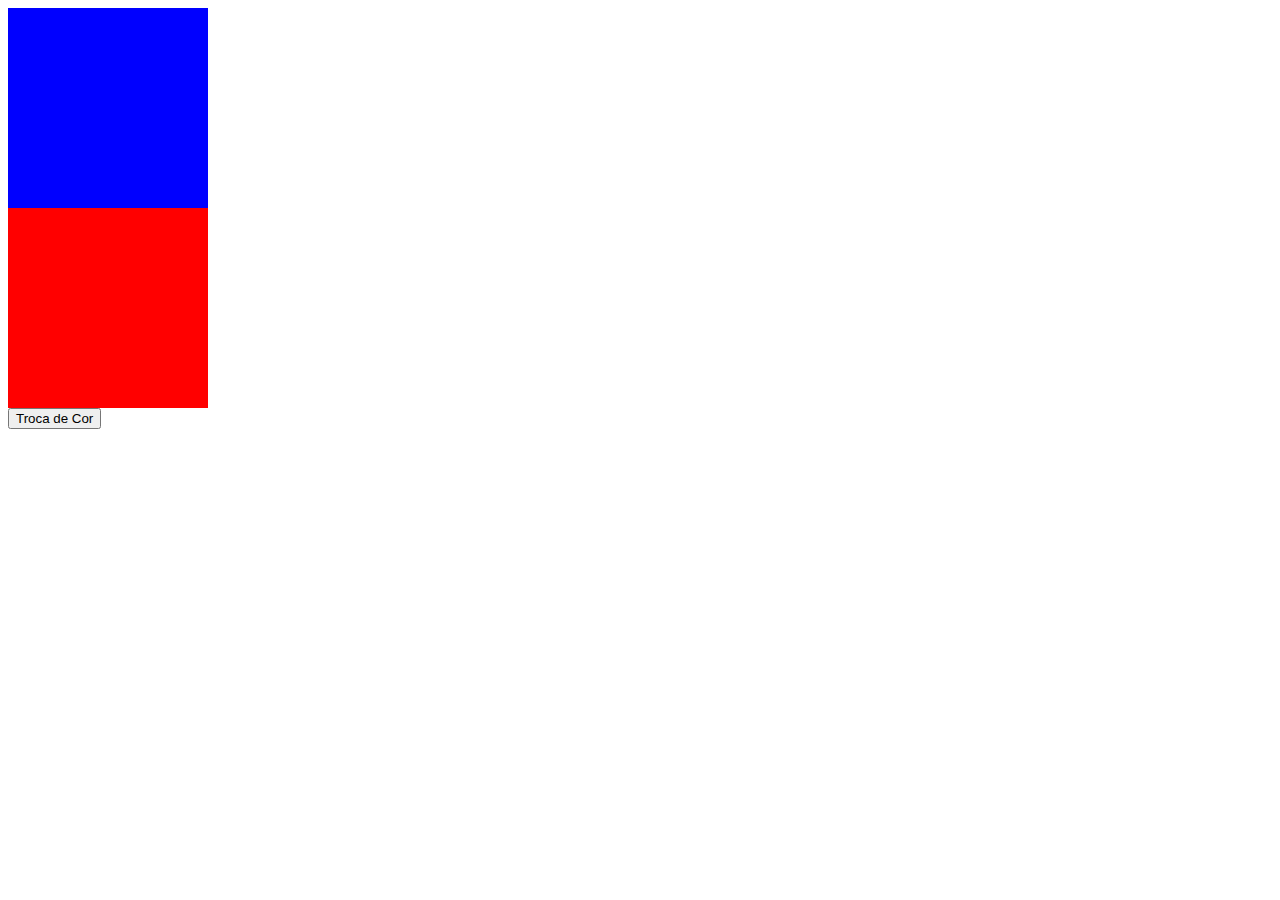
<file: Exercicio 1/index.html>
<!DOCTYPE html>
<html lang="en">
<head>
    <meta charset="UTF-8">
    <meta http-equiv="X-UA-Compatible" content="IE=edge">
    <meta name="viewport" content="width=device-width, initial-scale=1.0">
    <link rel="stylesheet" href="style.css">
    <title>Document</title>
</head>
<body>

    <div class="quadrado1">

    </div>

    <div class="quadrado2">
        
    </div>

    <button name="trocaCor"
    id="trocaCor">Troca de Cor</button>

    

    <script src="./index.js"></script>
</body>
</html>
</file>
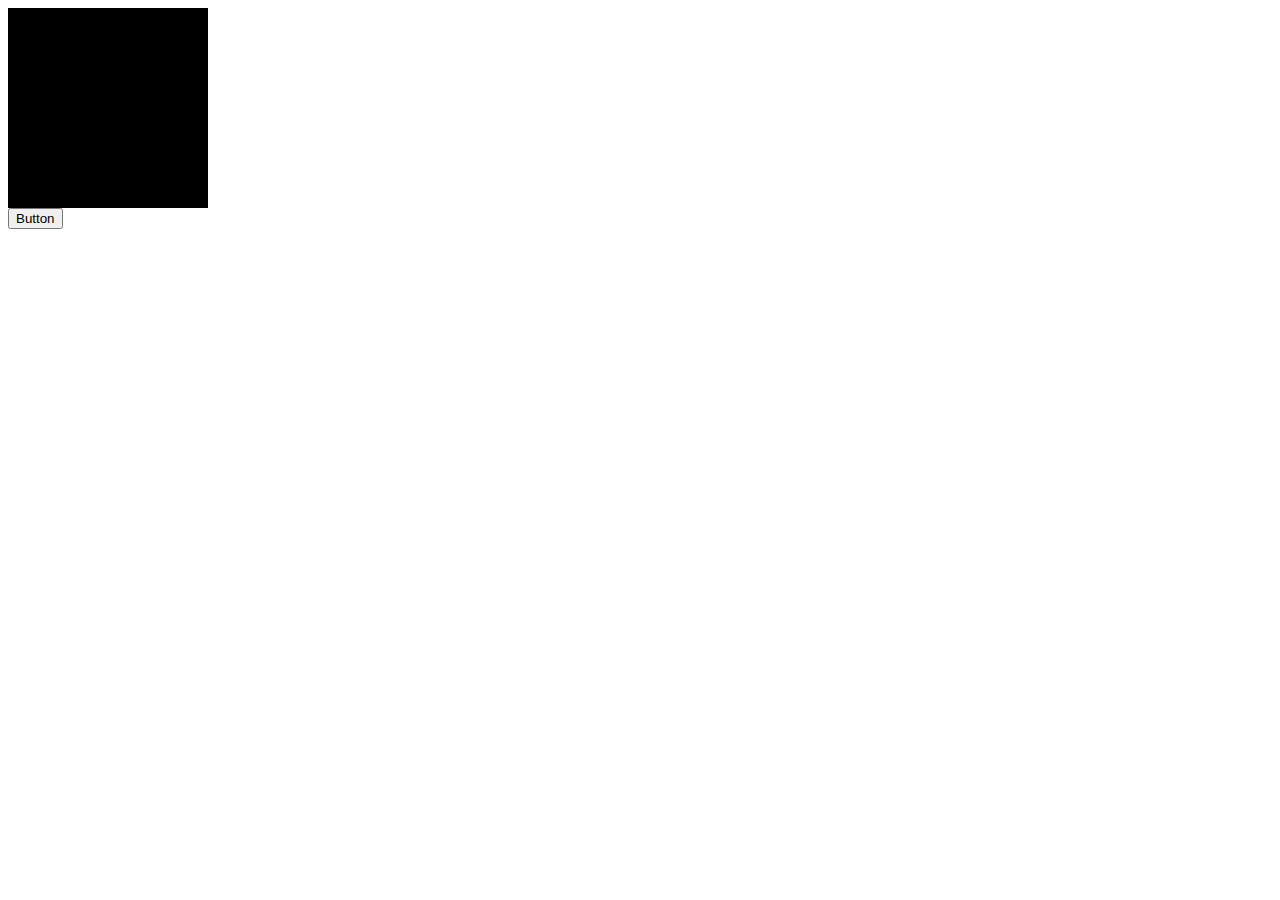
<file: Exercicio 3/index.html>
<!DOCTYPE html>
<html lang="en">
<head>
    <meta charset="UTF-8">
    <meta http-equiv="X-UA-Compatible" content="IE=edge">
    <meta name="viewport" content="width=device-width, initial-scale=1.0">
    <link rel="stylesheet" href="style.css">
    <title>Document</title>
</head>
<body>
    <div class=" quadrado" id="quadrado">

    </div>
    <button id="button">Button</button>


    <script src="./index.js"></script>
</body>
</html>
</file>
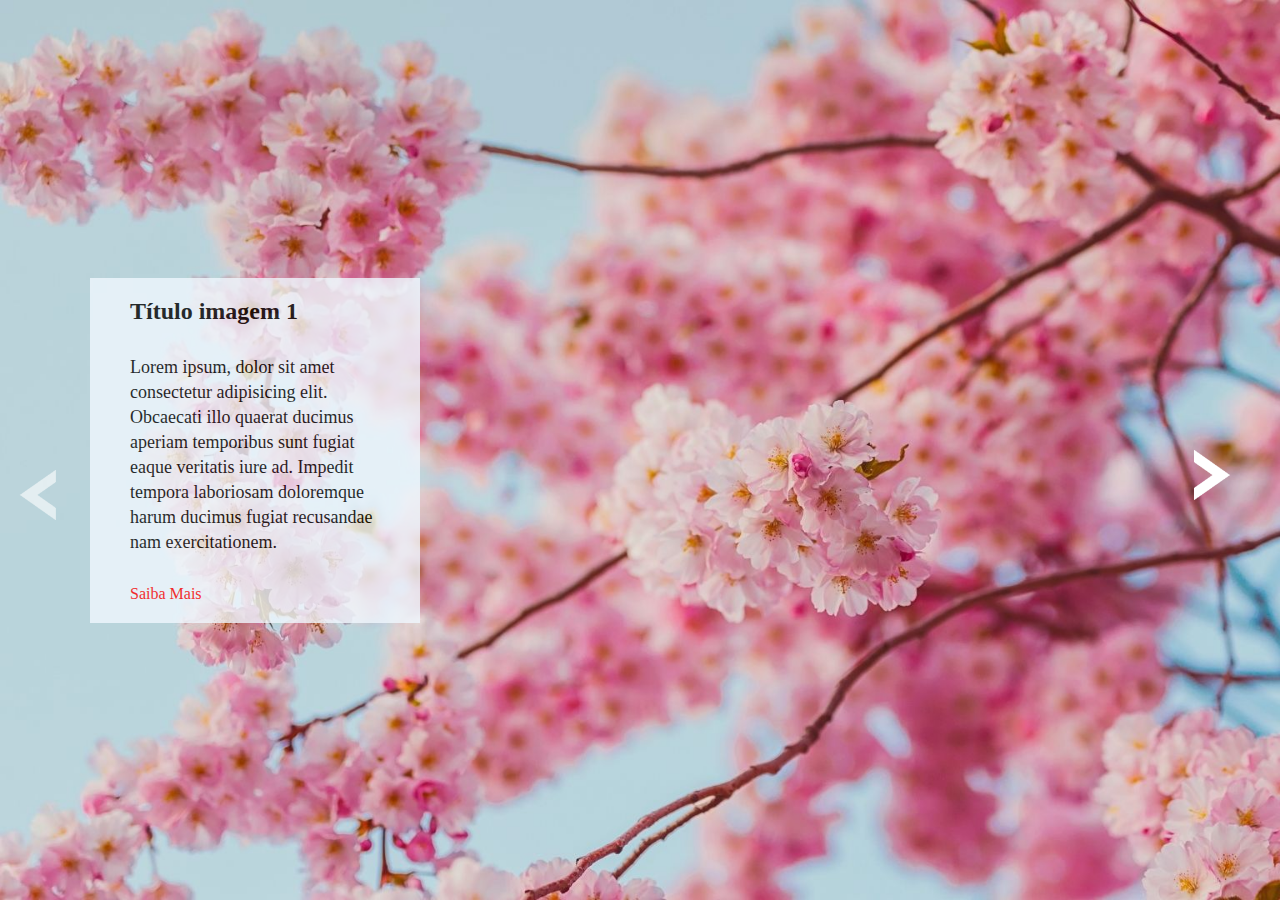
<file: Exercicio 5/index.html>
<!DOCTYPE html>
<html lang="en">
<head>
    <meta charset="UTF-8">
    <meta http-equiv="X-UA-Compatible" content="IE=edge">
    <meta name="viewport" content="width=device-width, initial-scale=1.0">
    <link rel="stylesheet" href="style.css">
    <title>Document</title>
</head>
<body>

    <main>
        <a href="#">
            <img src="./img/seta direita.png" alt="" class="seta-esquerda opacity" >
        </a>
        <div class="card background-rosa selecionado">
                <div class="container">
                    <h2>Título imagem 1</h2>
            
                    <p>Lorem ipsum, dolor sit amet consectetur adipisicing elit. Obcaecati illo quaerat ducimus aperiam temporibus sunt fugiat eaque veritatis iure ad. Impedit tempora laboriosam doloremque harum ducimus fugiat recusandae nam exercitationem.</p>
            
                    <a class="botaoVermelho" href="#">Saiba Mais</a>
            
                </div>
            
            </div>


       
            <div class="card background-verde">
               
                <div class="container">
                    <h2>Título imagem 2</h2>
            
                    <p>Lorem ipsum, dolor sit amet consectetur adipisicing elit. Obcaecati illo quaerat ducimus aperiam temporibus sunt fugiat eaque veritatis iure ad. Impedit tempora laboriosam doloremque harum ducimus fugiat recusandae nam exercitationem.</p>
            
                    <a href="#">Saiba Mais</a>
            
                </div>
            </div>
               
        
        

     
            <div class="card background-laranja">
               
                <div class="container">
                    <h2>Título imagem 3</h2>
            
                    <p>Lorem ipsum, dolor sit amet consectetur adipisicing elit. Obcaecati illo quaerat ducimus aperiam temporibus sunt fugiat eaque veritatis iure ad. Impedit tempora laboriosam doloremque harum ducimus fugiat recusandae nam exercitationem.</p>
            
                    <a href="#">Saiba Mais</a>
            
                </div>
              
            </div>
        

        

            <div class="card background-azul">
                
                <div class="container">
                    <h2>Título imagem 4</h2>
            
                    <p>Lorem ipsum, dolor sit amet consectetur adipisicing elit. Obcaecati illo quaerat ducimus aperiam temporibus sunt fugiat eaque veritatis iure ad. Impedit tempora laboriosam doloremque harum ducimus fugiat recusandae nam exercitationem.</p>
            
                    <a href="#">Saiba Mais</a>
            
                </div>
            </div>
            <a href="#">
                <img src="./img/seta direita.png" alt="" class="seta-direita">
            </a>
        
    </main>


    <script src="./index.js"></script>
</body>
</html>
</file>
<file: Exercicio 1/style.css>
.quadrado1 {
    width: 200px;
    height: 200px;
    background-color: blue;
}

.quadrado2 {
    width: 200px;
    height: 200px;
    background-color: red;
}
</file>
<file: Exercicio 3/style.css>
.quadrado{
    width: 200px;
    height: 200px;
    background-color: black;
}
.azul{
    background: blue;
}
</file>
<file: Exercicio 5/style.css>
*{
    margin: 0px;
    padding: 0px;
    box-sizing: border-box;
    text-decoration: none;
    color: black;
}

html{
    font-family: Roboto;  
}

.background-rosa{
    background: url(./img/imagem\ \(3\).png);
    background-size: cover;
    opacity: 0;
    position: absolute; 
  
}

.background-verde{
    background: url(./img/imagem.png);
    background-size: cover;
    opacity: 0;
    position: absolute; 
} 

.background-laranja{
    background: url(./img/imagem\ \(1\).png);
    background-size: cover;
    opacity: 0;
    position: absolute; 
}

.background-azul{
    background: url(./img/imagem\ \(2\).png);
    background-size: cover;
    opacity: 0;
    position: absolute; 
}

main a .opacity{
    opacity: 0.6;
    cursor: default;
}

.botaoVermelho{
    color: red;
}

.botaoAmarelo{
    color:yellow;
}

.botaoMarrom{
    color: brown;
}

.botaoAzul{
    color: blue;
}

.card{
    display: flex;
    align-items: center;
    height: 100vh;
    width: 100vw;
    gap: 40px;
    transition: 0.7s ease-in-out;
  
}

main{
    position: relative;
    display: flex;
    align-items: center;
    min-width: 100vh;
    min-height: 100vh;

}

main  .seta-esquerda{
    transform: rotate(180deg);
    height: 50px;
    cursor: pointer;
    position: absolute;
    z-index: 2;
    margin: 20px;
}
main  .seta-direita{
    cursor: pointer;
    position: absolute;
    right: 50px;
    height: 50px;
    z-index: 2;
   
}

main .container{
    max-width: 420px;
    padding: 20px 40px;
    margin-left: 90px;
    background-color: aliceblue;
    display: flex;
    flex-direction: column; 
    opacity: 0.8;
}


main .container p{
    font-size: 18px;
    font-weight: 300;
    line-height: 25px;
    letter-spacing: 0em;
    text-align: left;
    margin-block: 30px;
    max-width: 250px;
} 


 .selecionado{
    opacity: 1;
    z-index: 1;  
}
</file>
